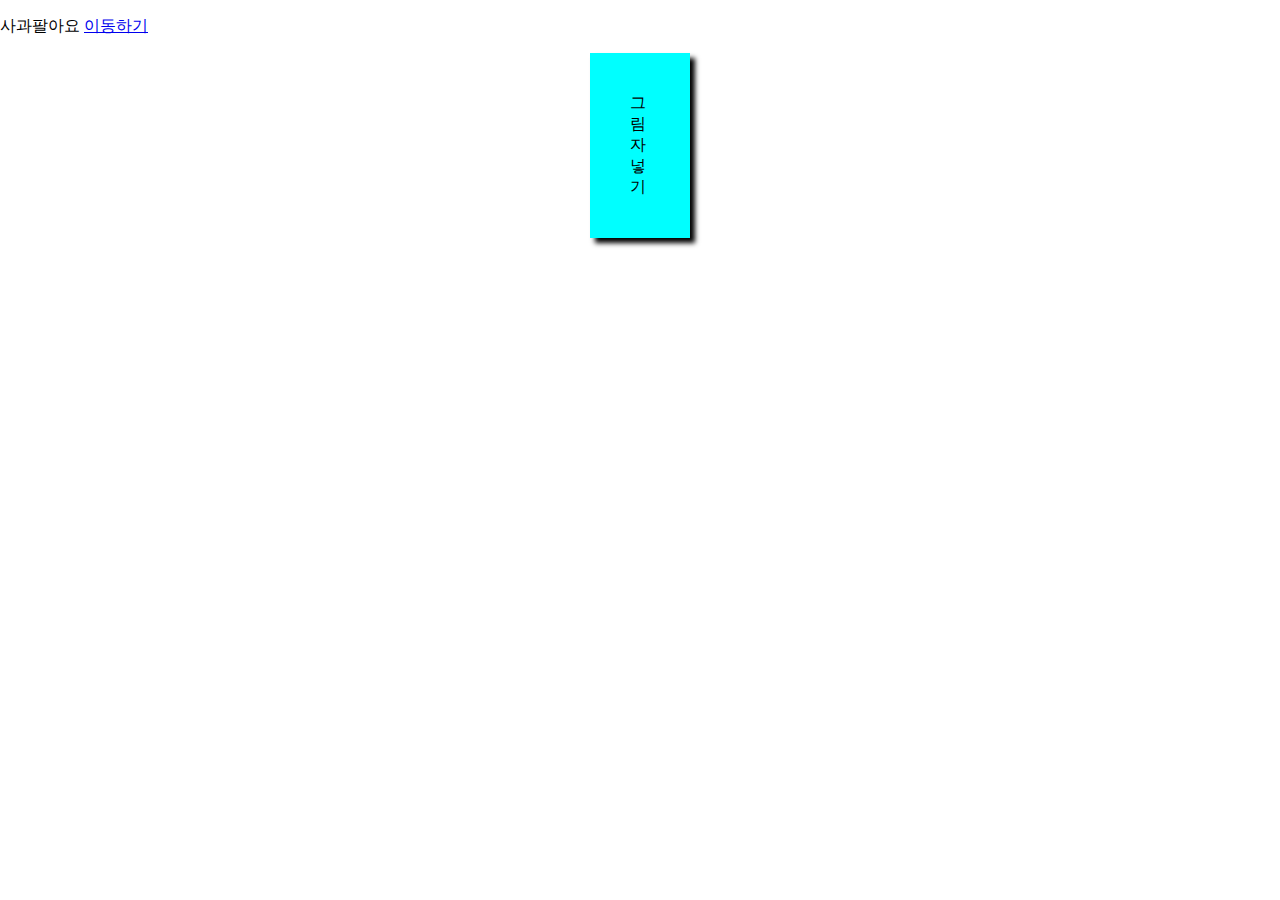
<file: index.html>
<!DOCTYPE html>
<html lang="en">
  <head>
    <meta charset="UTF-8" />
    <meta http-equiv="X-UA-Compatible" content="IE=edge" />
    <meta name="viewport" content="width=device-width, initial-scale=1.0" />
    <link href="css/main.css" rel="stylesheet"/>
    <title>Document</title>
  </head>
  <body>
    <p>사과팔아요 <a href="https://www.naver.com/">이동하기</a></p>
    <div class="shadow">그림자넣기</div>
  </body>
</html>
</file>
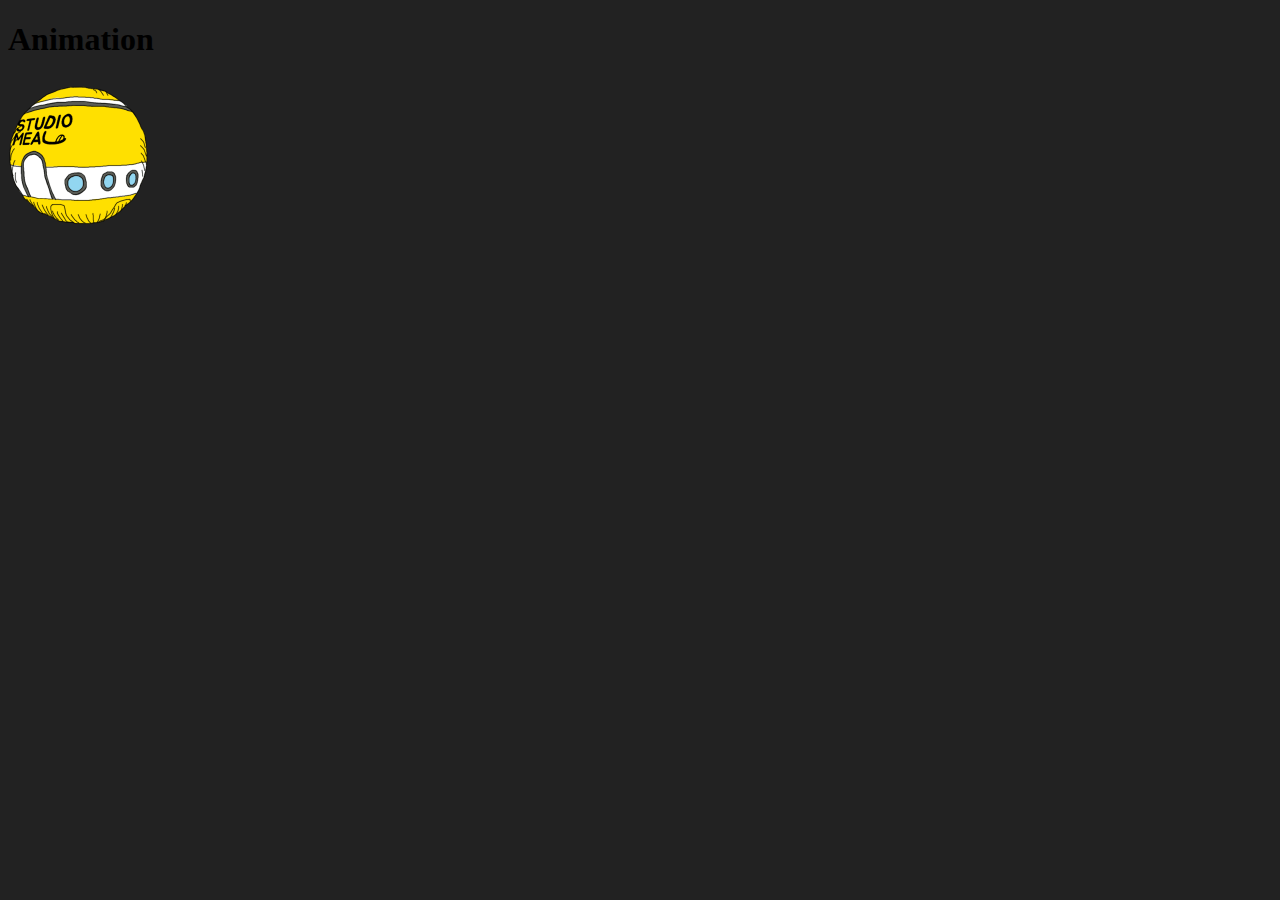
<file: layout1.html>
<!DOCTYPE html>
<html lang="en">
  <head>
    <meta charset="UTF-8" />
    <meta name="viewport" content="width=device-width, initial-scale=1.0" />
    <title>Document</title>
    <style>
      body {
        background-color: #222;
      }
      @keyframes sample-ani {
        0% {
          transform: translate(0px, 0px);
        }
        50% {
          transform: translate(500px, 0px);
        }
        100% {
          transform: translate(500px, 200px);
          background-position: -2550px 0;
        }
      }
      .box {
        width: 150px;
        height: 150px;
        background: url('img/sprite_spaceship.png') no-repeat 0 0 / auto 150px;
        animation: sample-ani 1s infinite steps(17) alternate;
      }
    </style>
  </head>
  <body>
    <h1>Animation</h1>
    <div class="box"></div>
  </body>
</html>
</file>
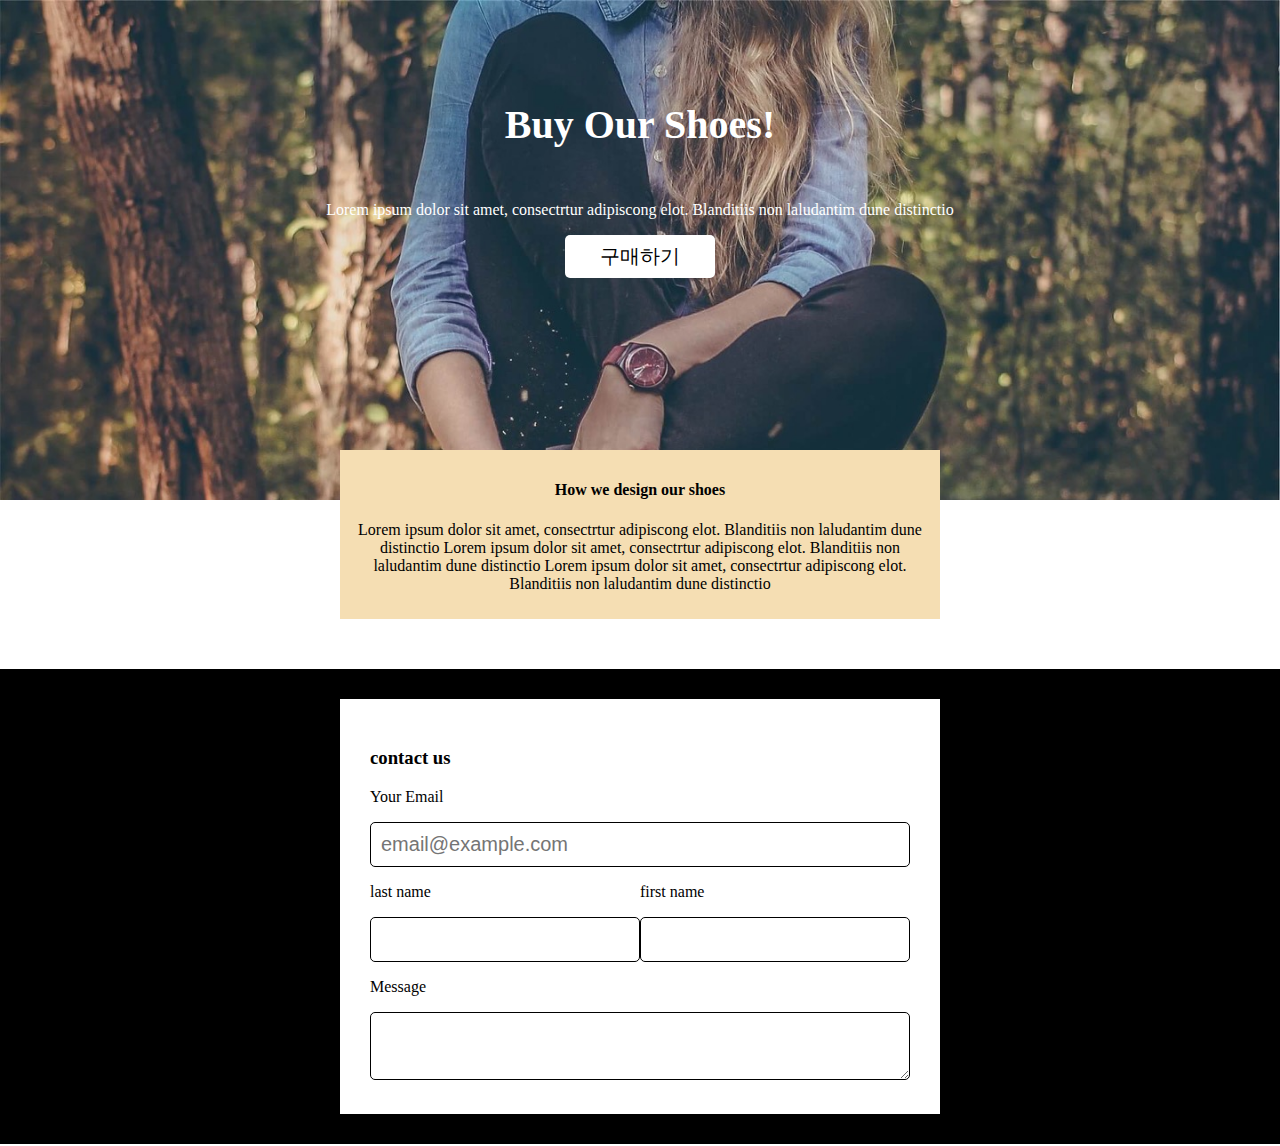
<file: layout2.html>
<!DOCTYPE html>
<html lang="en">
  <head>
    <meta charset="UTF-8" />
    <meta http-equiv="X-UA-Compatible" content="IE=edge" />
    <meta name="viewport" content="width=device-width, initial-scale=1.0" />
    <link href="css/main.css" rel="stylesheet" />

    <title>Document</title>
  </head>
  <body>
    <div class="main_background">
      <h4 class="main_title">Buy Our Shoes!</h4>
      <p class="main_sub_title">
        Lorem ipsum dolor sit amet, consectrtur adipiscong elot. Blanditiis non
        laludantim dune distinctio
      </p>
      <button class="main_button">구매하기</button>
    </div>
    <div class="main_content_box">
      <div class="main_box">
        <h4>How we design our shoes</h4>
        <p>
          Lorem ipsum dolor sit amet, consectrtur adipiscong elot. Blanditiis
          non laludantim dune distinctio Lorem ipsum dolor sit amet, consectrtur
          adipiscong elot. Blanditiis non laludantim dune distinctio Lorem ipsum
          dolor sit amet, consectrtur adipiscong elot. Blanditiis non laludantim
          dune distinctio
        </p>
      </div>
    </div>
    <div class="form-background">
      <div class="form-white">
        <form>
          <div class="w-100">
            <h3>contact us</h3>
          </div>
          <p>Your Email</p>
          <input
            class="form-input"
            type="email"
            placeholder="email@example.com"
          />
          <div class="w-50">
            <p>first name</p>
            <input type="text" class="form-input" />
          </div>
          <div class="w-50">
            <p>last name</p>
            <input type="text" class="form-input" />
          </div>
          <div style="clear: both"></div>
          <div class="w-100">
            <p>Message</p>
            <textarea class="form-input"></textarea>
          </div>
        </form>
      </div>
    </div>
  </body>
</html>
</file>
<file: css/main.css>
div {
  box-sizing: border-box;
}
input {
  box-sizing: border-box;
}
textarea {
  box-sizing: border-box;
}
body {
  margin: 0;
}
.shadow {
  display: block;
  margin-left: auto;
  margin-right: auto;
  background: aqua;
  padding: 40px;
  width: 100px;
  box-shadow: 5px 5px 5px;
}
.container {
  width: 70%;
  float: left;
}
.user {
  display: flex;
  padding-right: 1%;
}
.img {
}
.user-name {
  margin-left: 1%;
}
.left-img {
  float: right;
  width: 30%;
  height: 200px;
  background: antiquewhite;
}
.main_background {
  width: 100%;
  height: 500px;
  background-image: url('../img/shoes.jpg');
  background-size: cover;
  background-repeat: no-repeat;
  padding: 1px;
  position: relative;
  text-align: center;
}
.main_title {
  color: white;
  font-size: 40px;
  margin-top: 100px;
  text-align: center;
}
.main_sub_title {
  color: white;
  text-align: center;
}
.main_button {
  color: black;
  padding: 8px 15px;
  background: white;
  border: none;
  display: inline-block;
  font-size: 20px;
  border-radius: 5px;
  position: absolute;
  width: 150px;
  right: 0;
  left: 0;
  margin: auto;
}

.main_box {
  position: relative;
  background: wheat;
  width: 80%;
  max-width: 600px;
  top: -50px;
  margin: auto;
  text-align: center;
  padding: 10px 15px;
}
.form-background {
  background-color: black;
  padding: 30px;
}
.form-white {
  background-color: white;
  padding: 30px;
  width: 80%;
  max-width: 600px;
  margin: auto;
}
.form-input {
  width: 100%;
  padding: 10px;
  font-size: 20px;
  border: 1px solid black;
  border-radius: 5px;
  box-sizing: border-box;
}
.w-50 {
  width: 50%;
  float: right;
}
.w-100 {
  width: 100%;
}
.alert-box {
  background-color: skyblue;
  padding: 20px;
  color: white;
  border-radius: 5px;
  display: none;
}
.list-group {
  display: none;
}
.show {
  display: block;
}
.black-bg {
  width: 100%;
  height: 100%;
  position: fixed;
  background: rgba(0, 0, 0, 0.5);
  z-index: 5;
  padding: 30px;
  display: none;
}
.white-bg {
  background: white;
  border-radius: 5px;
  padding: 30px;
}
</file>
